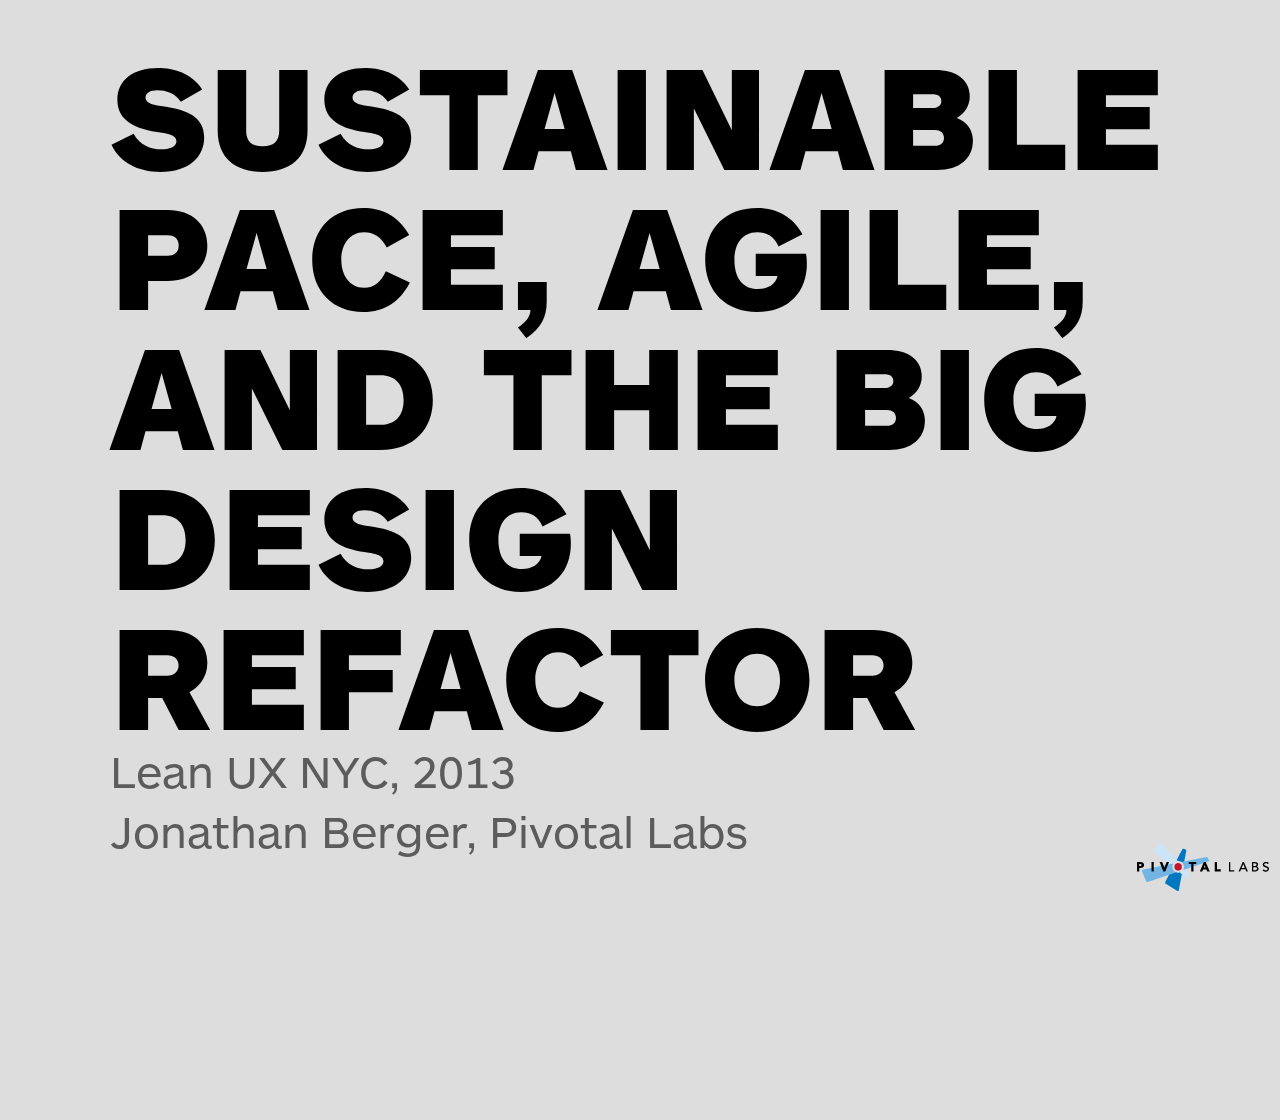
<file: index.html>
<!DOCTYPE html>
<html>
  <head>
    <link href="css/reset.css" rel="stylesheet" />
    <meta charset="utf-8" />
    <meta name="viewport" content="width=1024" />
    <meta name="apple-mobile-web-app-capable" content="yes" />
    <link rel="shortcut icon" href="css/favicon.png" />
    <link rel="apple-touch-icon" href="css/apple-touch-icon.png" />
    <!-- Code Prettifier: -->
<link href="css/highlight.css" type="text/css" rel="stylesheet" />
<script type="text/javascript" src="js/highlight.pack.js"></script>
<script>hljs.initHighlightingOnLoad();</script>

    <link href="css/style.css" rel="stylesheet" />
<link href='http://fonts.googleapis.com/css?family=Open+Sans:300italic,400italic,800italic,300,400,800' rel='stylesheet' type='text/css'>    


  </head>

  <body>
  <div class="fallback-message">
  <p>Your browser <b>doesn't support the features required</b> by impress.js, so you are presented with a simplified version of this presentation.</p>
  <p>For the best experience please use the latest <b>Chrome</b>, <b>Safari</b> or <b>Firefox</b> browser.</p>
  </div>
    <div id="impress">
    <div class='step' >
    
<h1>Sustainable Pace, Agile, and The Big Design Refactor</h1>

<p>Lean UX NYC, 2013</p>

<p>Jonathan Berger, Pivotal Labs</p>
</div>
      <div class='step' >
    
<h1>1. Sustainable Pace</h1>
</div>
      <div class='step' >
    
<h1>Call to arms</h1>
</div>
      <div class='step' >
    
<p>I see many</p>

<h2>unhappy designers</h2>
</div>
      <div class='step' >
    
<p>designers feel</p>

<h2>overwhelmed</h2>
</div>
      <div class='step' >
    
<p>wasn&#39;t agile supposed to be a</p>

<h2>solution?</h2>
</div>
      <div class='step' >
    
<p>instead, designers feel</p>

<h2>rushed</h2>
</div>
      <div class='step' >
    
<p>designers feel</p>

<h2>disempowered</h2>
</div>
      <div class='step' >
    
<p>designers</p>

<h2>billing model</h2>
</div>
      <div class='step' >
    
<!-- ## promises are made

--- -->

<p>options?</p>

<h2>work harder</h2>
</div>
      <div class='step' >
    
<p>work</p>

<h2>longer</h2>
</div>
      <div class='step' >
    
<p>asked to work at someone else&#39;s</p>

<h2>tempo</h2>
</div>
      <div class='step' >
    
<p>this is an</p>

<h2>unwinnable race</h2>
</div>
      <div class='step' >
    </div>
      <div class='step' >
    
<h2>design culture</h2>
</div>
      <div class='step' >
    
<h2>rock star</h2>
</div>
      <div class='step' >
    
<h2>all nighters</h2>
</div>
      <div class='step' >
    
<h2>design-school crit</h2>
</div>
      <div class='step' >
    
<h2>expected to be right</h2>
</div>
      <div class='step' >
    
<h2>expected to be perfect</h2>
</div>
      <div class='step' >
    </div>
      <div class='step' >
    
<h2>sustainable pace</h2>
</div>
      <div class='step' >
    
<h2>constant speed</h2>
</div>
      <div class='step' >
    
<h2>empathy</h2>
</div>
      <div class='step' >
    </div>
      <div class='step' >
    
<h2>call to arms</h2>
</div>
      <div class='step' >
    
<h1>designers should adopt sustainable pace as a value</h1>
</div>
      <div class='step' >
    </div>
      <div class='step' >
    
<h1>2. Agile</h1>
</div>
      <div class='step' >
    
<h2>solution</h2>
</div>
      <div class='step' >
    
<h2>problem</h2>
</div>
      <div class='step' >
    
<h2>Why?</h2>
</div>
      <div class='step' >
    
<h2>similar problems</h2>
</div>
      <div class='step' >
    
<ul>
<li>Sclerosis around processes and tools,</li>
<li>Compulsive (CYA) documentation,</li>
<li>Endless negotiation about targets and deliverables,</li>
<li>A fixation on following old plans in a new situations.</li>
</ul>
</div>
      <div class='step' >
    
<ul>
<li><em>Individuals &amp; interactions</em> over processes &amp; tools</li>
<li><em>Working software</em> over comprehensive documentation</li>
<li><em>Customer collaboration</em> over contract negotiation</li>
<li><em>Responding to change</em> over following a plan</li>
</ul>
</div>
      <div class='step' >
    
<p>instead of</p>

<h2>designers coping with Agile</h2>
</div>
      <div class='step' >
    
<p>why aren&#39;t we asking</p>

<h1>&quot;How can Agile serve designers?&quot;</h1>
</div>
      <div class='step' >
    </div>
      <div class='step' >
    
<h1>3. Big Design Refactor</h1>
</div>
      <div class='step' >
    
<h2>In the beginning...</h2>
</div>
      <div class='step' >
    
<p>There&#39;s a</p>

<h2>visual design system</h2>
</div>
      <div class='step' >
    
<p>Then</p>

<h2>the project goes Agile</h2>
</div>
      <div class='step' >
    
<p>Development solutions</p>

<h2>I.N.V.E.S.T., small pieces</h2>

<p><br />
Design solutions</p>

<h2>Malleable, never done, holistic</h2>
</div>
      <div class='step' >
    
<h2>product iterates</h2>
</div>
      <div class='step' >
    
<h2>degrades under the weight of a thousand tiny changes</h2>
</div>
      <div class='step' >
    
<h2>designers have to play catch-up in a race they can&#39;t win</h2>
</div>
      <div class='step' >
    </div>
      <div class='step' >
    
<h2>Understand and accept</h2>
</div>
      <div class='step' >
    
<h2>this design-system degradation is an affordance of differently-sized design and development cycles</h2>
</div>
      <div class='step'  id=prayer>
    
<h2>Agile Designers Prayer</h2>

<blockquote>
<p>Grant me the serenity</p>

<p>To accept the things I cannot change</p>

<p>The courage to change the things I can</p>

<p>And the wisdom to know the difference</p>
</blockquote>
</div>
      <div class='step' >
    
<h2>Designers need not work at developers tempo</h2>
</div>
      <div class='step' >
    
<h2>stay <em>in-rhythm</em> with development,<br /> not <em>on-pace</em></h2>
</div>
      <div class='step' >
    </div>
      <div class='step' >
    
<h2>Communicate</h2>
</div>
      <div class='step' >
    
<h2>keep an eye on the health of the graphic system</h2>
</div>
      <div class='step' >
    
<h2>manage your design debt</h2>
</div>
      <div class='step' >
    
<h2>How?</h2>

<ul>
<li>Mention that the system is breaking down</li>
<li>Keep solving the tactical problems</li>
<li>keep delivering value</li>
</ul>
</div>
      <div class='step' >
    
<h2>the balance shifts</h2>
</div>
      <div class='step' >
    
<h2>raise the alarm</h2>
</div>
      <div class='step' >
    
<h2>Design retro</h2>
</div>
      <div class='step' >
    
<h2>Do systematic visual Design</h2>
</div>
      <div class='step' >
    
<h2>What DOES THE BIG DESIGN REFACTOR look like?</h2>

<ul>
<li>mostly at whiteboards or Adobe Creative Suite</li>
<li>include product ~4-7x / week</li>
<li>ping development ~1-2x / week to consult on technical implications</li>
</ul>
</div>
      <div class='step' >
    
<h2>Near the end of Big design refactor</h2>

<ul>
<li>deliver a set of user stories accompanied by mockups</li>
<li>It’ll often take an IPM or two to get through all of them</li>
<li>it’s important that they get implemented soon</li>
</ul>
</div>
      <div class='step' >
    
<h2>Costs of delay</h2>

<ul>
<li>Nothing feels more like waste than a heavy investment in design</li>
<li>followed by unacted-upon stories that go stale</li>
<li>This will kill trust between design product (in both directions)</li>
</ul>
</div>
      <div class='step' >
    
<h2>After the Big Design refactor</h2>

<ul>
<li>new design is being built</li>
<li>designers occasionally hop back into Adobe for assets or newly-discovered UX tweaks</li>
<li>most design time is spent pairing with developers</li>
</ul>
</div>
      <div class='step' >
    
<h2>until the next refactor</h2>

<ul>
<li>designers pair on stories, work on design problems revealed by user testing</li>
<li>~66% development and 33% Adobe apps</li>
<li>The debt clock is starting to tick again, and once the pain is noticeable, start making noises</li>
</ul>
</div>
      <div class='step' >
    
<h2>“we’re ok for right now, but we’ll need a design refactor in the next 3-5 weeks”</h2>
</div>
      <div class='step' >
    
<h2>...and the cycle repeats</h2>
</div>
      <div class='step' >
    
<h1>work with the Big Design Refactor, not against it.</h1>
</div>
      <div class='step' >
    </div>
      <div class='step' >
    
<h1>Call to Action</h1>
</div>
      <div class='step' >
    
<h1>Call to Arms</h1>
</div>
      <div class='step' >
    
<h1>Designers should recognize the rhythms and tempos of design and development.</h1>
</div>
      <div class='step' >
    
<h1>Designers should look to agile as a solution, not a problem.</h1>
</div>
      <div class='step' >
    
<h1>Designers should adopt sustainable pace as a value.</h1>
</div>
      <div class='step' >
    </div>
      <div class='step' >
    
<h1>Thank You.</h1>

<ul>
<li>@jonathanpberger on twitter, github, gmail, pivotallabs.com, everywhere.</li>
<li>slides at <a href="http://jonathanpberger.com/talks">http://jonathanpberger.com/talks</a></li>
<li>Thanks to Lane Halley and Giff Constable for feedback on this talk.</li>
</ul>
</div>
      <div class='step' >
    
<script src="js/jquery.js"></script>

<script src="js/impressConsole.js"></script>

<script>
    impressConsole().init();
    // impressConsole().open(); // for console to open automatically
</script>

      </div>
    <script src="js/impress.js"></script>
    <script>impress().init();</script>
  </body>
</html>
</file>
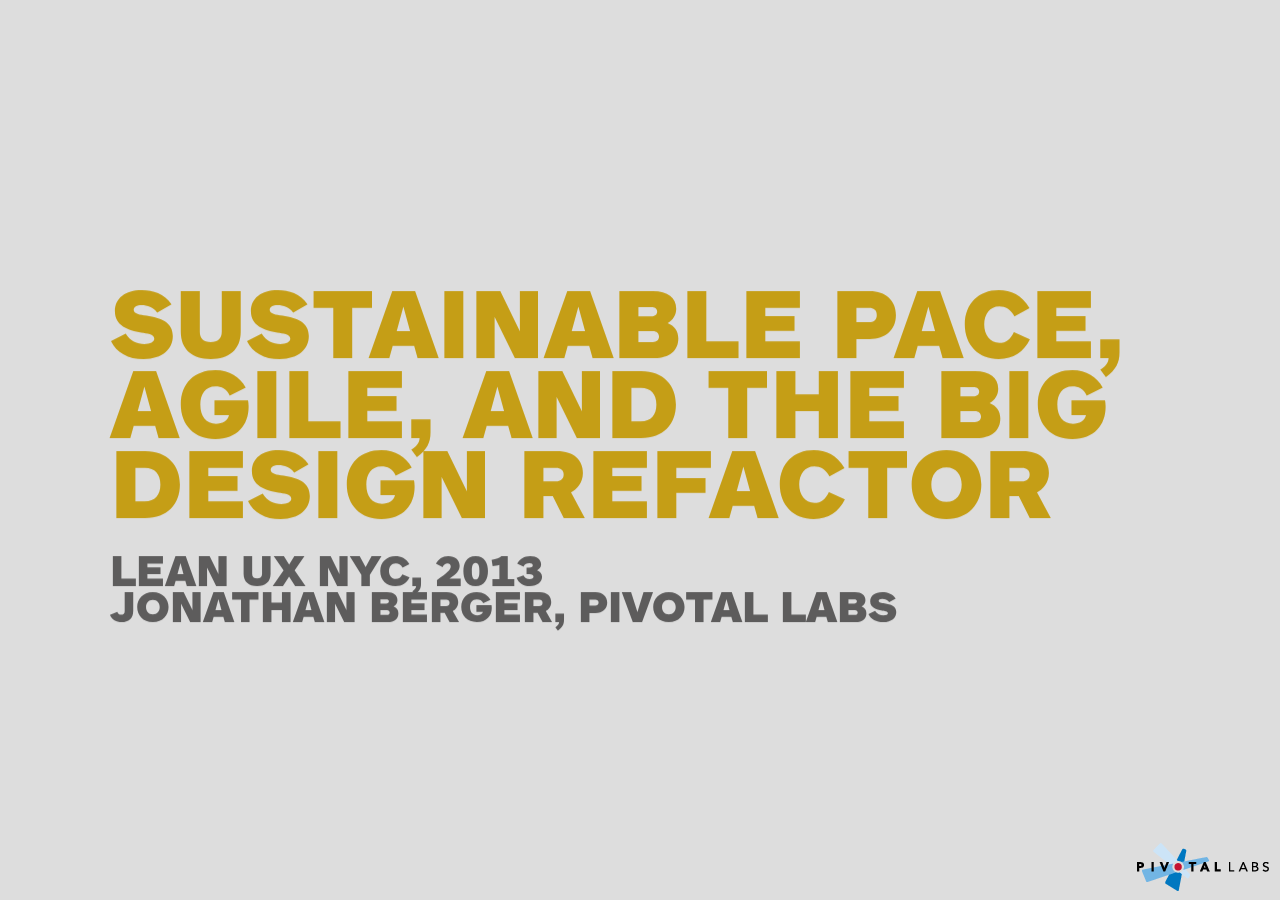
<file: v4/index.html>
<!DOCTYPE html>
<html>
  <head>
    <link href="css/reset.css" rel="stylesheet" />
    <meta charset="utf-8" />
    <meta name="viewport" content="width=1024" />
    <meta name="apple-mobile-web-app-capable" content="yes" />
    <link rel="shortcut icon" href="css/favicon.png" />
    <link rel="apple-touch-icon" href="css/apple-touch-icon.png" />
    <!-- Code Prettifier: -->
<link href="css/highlight.css" type="text/css" rel="stylesheet" />
<script type="text/javascript" src="js/highlight.pack.js"></script>
<script>hljs.initHighlightingOnLoad();</script>

    <link href="css/style.css" rel="stylesheet" />
<!-- <link href='http://fonts.googleapis.com/css?family=Open+Sans:300italic,400italic,800italic,300,400,800' rel='stylesheet' type='text/css'>     -->
<link href='http://fonts.googleapis.com/css?family=Satisfy' rel='stylesheet' type='text/css'>
<link href='http://fonts.googleapis.com/css?family=New+Rocker' rel='stylesheet' type='text/css'>


  </head>

  <body>
  <div class="fallback-message">
  <p>Your browser <b>doesn't support the features required</b> by impress.js, so you are presented with a simplified version of this presentation.</p>
  <p>For the best experience please use the latest <b>Chrome</b>, <b>Safari</b> or <b>Firefox</b> browser.</p>
  </div>
    <div id="impress">
    <div class='step' >
    
<h1>Sustainable Pace, Agile, and The Big Design Refactor</h1>

<p>Lean UX NYC, 2013</p>

<p>Jonathan Berger, Pivotal Labs</p>
</div>
      <div class='step' >
    
<h1>1. Sustainable Pace</h1>
</div>
      <div class='step' >
    
<h1>Call to arms</h1>
</div>
      <div class='step' >
    
<p>I see many</p>

<h2>unhappy designers</h2>
</div>
      <div class='step' >
    
<p>designers feel</p>

<h2>overwhelmed</h2>
</div>
      <div class='step' >
    
<p>wasn&#39;t agile supposed to be a</p>

<h2>solution?</h2>
</div>
      <div class='step' >
    
<p>instead, designers feel</p>

<h2>rushed</h2>
</div>
      <div class='step' >
    
<p>designers feel</p>

<h2>disempowered</h2>
</div>
      <div class='step' >
    
<p>designers</p>

<h2>billing model</h2>
</div>
      <div class='step' >
    
<!-- ## promises are made

--- -->

<p>options?</p>

<h2>work harder</h2>
</div>
      <div class='step' >
    
<p>work</p>

<h2>longer</h2>
</div>
      <div class='step' >
    
<p>asked to work at someone else&#39;s</p>

<h2>tempo</h2>
</div>
      <div class='step' >
    
<p>this is an</p>

<h2>unwinnable race</h2>
</div>
      <div class='step' >
    </div>
      <div class='step' >
    
<h2>design culture</h2>
</div>
      <div class='step' >
    
<h2>rock star</h2>
</div>
      <div class='step' >
    
<h2>all nighters</h2>
</div>
      <div class='step' >
    
<h2>design-school crit</h2>
</div>
      <div class='step' >
    
<h2>expected to be right</h2>
</div>
      <div class='step' >
    
<h2>expected to be perfect</h2>
</div>
      <div class='step' >
    </div>
      <div class='step' >
    
<h2>sustainable pace</h2>
</div>
      <div class='step' >
    
<h2>constant speed</h2>
</div>
      <div class='step' >
    
<h2>empathy</h2>
</div>
      <div class='step' >
    </div>
      <div class='step' >
    
<h2>call to arms</h2>
</div>
      <div class='step' >
    
<h1>designers should adopt sustainable pace as a value</h1>
</div>
      <div class='step' >
    </div>
      <div class='step' >
    
<h1>2. Agile</h1>
</div>
      <div class='step' >
    
<h2>solution</h2>
</div>
      <div class='step' >
    
<h2>problem</h2>
</div>
      <div class='step' >
    
<h2>Why?</h2>
</div>
      <div class='step' >
    
<h2>similar problems</h2>
</div>
      <div class='step' >
    
<ul>
<li>Sclerosis around processes and tools,</li>
<li>Compulsive (CYA) documentation,</li>
<li>Endless negotiation about targets and deliverables,</li>
<li>A fixation on following old plans in a new situations.</li>
</ul>
</div>
      <div class='step' >
    
<ul>
<li><em>Individuals &amp; interactions</em> over processes &amp; tools</li>
<li><em>Working software</em> over comprehensive documentation</li>
<li><em>Customer collaboration</em> over contract negotiation</li>
<li><em>Responding to change</em> over following a plan</li>
</ul>
</div>
      <div class='step' >
    
<p>instead of</p>

<h2>designers coping with Agile</h2>
</div>
      <div class='step' >
    
<p>why aren&#39;t we asking</p>

<h1>&quot;How can Agile serve designers?&quot;</h1>
</div>
      <div class='step' >
    </div>
      <div class='step' >
    
<h1>3. Big Design Refactor</h1>
</div>
      <div class='step' >
    
<h2>In the beginning...</h2>
</div>
      <div class='step' >
    
<p>There&#39;s a</p>

<h2>visual design system</h2>
</div>
      <div class='step' >
    
<p>Then</p>

<h2>the project goes Agile</h2>
</div>
      <div class='step' >
    
<p>Development solutions</p>

<h2>I.N.V.E.S.T., small pieces</h2>

<p><br />
Design solutions</p>

<h2>Malleable, never done, holistic</h2>
</div>
      <div class='step' >
    
<h2>product iterates</h2>
</div>
      <div class='step' >
    
<h2>degrades under the weight of a thousand tiny changes</h2>
</div>
      <div class='step' >
    
<h2>designers have to play catch-up in a race they can&#39;t win</h2>
</div>
      <div class='step' >
    </div>
      <div class='step' >
    
<h2>Understand and accept</h2>
</div>
      <div class='step' >
    
<h2>this design-system degradation is an affordance of differently-sized design and development cycles</h2>
</div>
      <div class='step'  id=prayer>
    
<h2>Agile Designers Prayer</h2>

<blockquote>
<p>Grant me the serenity</p>

<p>To accept the things I cannot change</p>

<p>The courage to change the things I can</p>

<p>And the wisdom to know the difference</p>
</blockquote>
</div>
      <div class='step' >
    
<h2>Designers need not work at developers tempo</h2>
</div>
      <div class='step' >
    
<h2>stay <em>in-rhythm</em> with development,<br /> not <em>on-pace</em></h2>
</div>
      <div class='step' >
    </div>
      <div class='step' >
    
<h2>Communicate</h2>
</div>
      <div class='step' >
    
<h2>keep an eye on the health of the graphic system</h2>
</div>
      <div class='step' >
    
<h2>manage your design debt</h2>
</div>
      <div class='step' >
    
<h2>How?</h2>

<ul>
<li>Mention that the system is breaking down</li>
<li>Keep solving the tactical problems</li>
<li>keep delivering value</li>
</ul>
</div>
      <div class='step' >
    
<h2>the balance shifts</h2>
</div>
      <div class='step' >
    
<h2>raise the alarm</h2>
</div>
      <div class='step' >
    
<h2>Design retro</h2>
</div>
      <div class='step' >
    
<h2>Do systematic visual Design</h2>
</div>
      <div class='step' >
    
<h2>What DOES THE BIG DESIGN REFACTOR look like?</h2>

<ul>
<li>mostly at whiteboards or Adobe Creative Suite</li>
<li>include product ~4-7x / week</li>
<li>ping development ~1-2x / week to consult on technical implications</li>
</ul>
</div>
      <div class='step' >
    
<h2>Near the end of Big design refactor</h2>

<ul>
<li>deliver a set of user stories accompanied by mockups</li>
<li>It’ll often take an IPM or two to get through all of them</li>
<li>it’s important that they get implemented soon</li>
</ul>
</div>
      <div class='step' >
    
<h2>Costs of delay</h2>

<ul>
<li>Nothing feels more like waste than a heavy investment in design</li>
<li>followed by unacted-upon stories that go stale</li>
<li>This will kill trust between design product (in both directions)</li>
</ul>
</div>
      <div class='step' >
    
<h2>After the Big Design refactor</h2>

<ul>
<li>new design is being built</li>
<li>designers occasionally hop back into Adobe for assets or newly-discovered UX tweaks</li>
<li>most design time is spent pairing with developers</li>
</ul>
</div>
      <div class='step' >
    
<h2>until the next refactor</h2>

<ul>
<li>designers pair on stories, work on design problems revealed by user testing</li>
<li>~66% development and 33% Adobe apps</li>
<li>The debt clock is starting to tick again, and once the pain is noticeable, start making noises</li>
</ul>
</div>
      <div class='step' >
    
<h2>“we’re ok for right now, but we’ll need a design refactor in the next 3-5 weeks”</h2>
</div>
      <div class='step' >
    
<h2>...and the cycle repeats</h2>
</div>
      <div class='step' >
    
<h1>work with the Big Design Refactor, not against it.</h1>
</div>
      <div class='step' >
    </div>
      <div class='step' >
    
<h1>Call to Action</h1>
</div>
      <div class='step' >
    
<h1>Call to Arms</h1>
</div>
      <div class='step' >
    
<h1>Designers should recognize the rhythms and tempos of design and development.</h1>
</div>
      <div class='step' >
    
<h1>Designers should look to agile as a solution, not a problem.</h1>
</div>
      <div class='step' >
    
<h1>Designers should adopt sustainable pace as a value.</h1>
</div>
      <div class='step' >
    </div>
      <div class='step' >
    
<h1>Thank You.</h1>

<ul>
<li>@jonathanpberger on twitter, github, gmail, pivotallabs.com, everywhere.</li>
<li>slides at <a href="http://jonathanpberger.com/talks">http://jonathanpberger.com/talks</a></li>
<li>Thanks to Lane Halley and Giff Constable for feedback on this talk.</li>
</ul>

      </div>
    <script src="js/impress.js"></script>
    <script>impress().init();</script>
  </body>
</html>
</file>
<file: css/highlight.css>
/*

github.com style (c) Vasily Polovnyov <vast@whiteants.net>

*/

pre code {
  display: block; padding: 0.5em;
  color: #333;
  background: #f8f8ff
}

pre .comment,
pre .template_comment,
pre .diff .header,
pre .javadoc {
  color: #998;
  font-style: italic
}

pre .keyword,
pre .css .rule .keyword,
pre .winutils,
pre .javascript .title,
pre .nginx .title,
pre .subst,
pre .request,
pre .status {
  color: #333;
  font-weight: bold
}

pre .number,
pre .hexcolor,
pre .ruby .constant {
  color: #099;
}

pre .string,
pre .tag .value,
pre .phpdoc,
pre .tex .formula {
  color: #d14
}

pre .title,
pre .id {
  color: #900;
  font-weight: bold
}

pre .javascript .title,
pre .lisp .title,
pre .clojure .title,
pre .subst {
  font-weight: normal
}

pre .class .title,
pre .haskell .type,
pre .vhdl .literal,
pre .tex .command {
  color: #458;
  font-weight: bold
}

pre .tag,
pre .tag .title,
pre .rules .property,
pre .django .tag .keyword {
  color: #000080;
  font-weight: normal
}

pre .attribute,
pre .variable,
pre .lisp .body {
  color: #008080
}

pre .regexp {
  color: #009926
}

pre .class {
  color: #458;
  font-weight: bold
}

pre .symbol,
pre .ruby .symbol .string,
pre .lisp .keyword,
pre .tex .special,
pre .prompt {
  color: #990073
}

pre .built_in,
pre .lisp .title,
pre .clojure .built_in {
  color: #0086b3
}

pre .preprocessor,
pre .pi,
pre .doctype,
pre .shebang,
pre .cdata {
  color: #999;
  font-weight: bold
}

pre .deletion {
  background: #fdd
}

pre .addition {
  background: #dfd
}

pre .diff .change {
  background: #0086b3
}

pre .chunk {
  color: #aaa
}
</file>
<file: css/style.css>
@font-face {
    font-family: "Ars";
	src: url('../fonts/ARSMaquette-Black.otf');
    font-weight: bold;
}

@font-face {
    font-family: "Ars";
    src: url('../fonts/ARSMaquette-Regular.otf');
}

@font-face {
    font-family: "Ars";
    src:      url('../fonts/ARSMaquette-RegularItalic.otf');
    font-style: italic;
}

@font-face {
    font-family: "Ars";
    src: url('../fonts/ARSMaquette-BlackItalic.otf');
    font-weight: bold;
    font-style: italic;
}
/*@font-face
{
font-family: Ars;
src: 
	 url('../fonts/ARSMaquette-Bold.otf');
     url('../fonts/ARSMaquette-BoldItalic.otf'),
     url('../fonts/ARSMaquette-Light.otf'),
     url('../fonts/ARSMaquette-LightItalic.otf'),
     url('../fonts/ARSMaquette-Medium.otf'),
     url('../fonts/ARSMaquette-MediumItalic.otf'),


}
*/
.red {
  color: rgb(185, 0, 32);
}

.blue {
  color: rgb(109, 153, 211);
}

.yellow {
  color: rgb(197, 158, 22);
}

.light-gray {
  color: rgb(221, 221, 221);
}

.deep-gray {
  color: rgb(93, 92, 92);
}

h5 {
	background-color: rgb(185, 0, 32);
	color: white;
	
}

/*########## JPB above ############*/


html {
	overflow: hidden;
}

body {
	font-family: 'Ars', 'Open Sans', sans-serif;
	line-height: .8;
	font-size: 45px;
  color: rgb(93, 92, 92);
}

body {
	min-height: 740px;
	background: -moz-radial-gradient(50% 50%, farthest-side, #fff, #efefef);
	background: -webkit-gradient(radial, 50% 50%, 250, 50% 50%, 750, from(#fff), to(#efefef));
	background: -ms-radial-gradient(rgb(240, 240, 240), rgb(190, 190, 190));
	background: -o-radial-gradient(rgb(240, 240, 240), rgb(190, 190, 190));
	background: radial-gradient(rgb(240, 240, 240), rgb(190, 190, 190));
	background-color: rgb(221, 221, 221);
	background-image: url('../images/pivotal_logo.png');
	background-repeat: no-repeat;
	background-position: 99% 99%;
	pointer-events: none;	/* Fix Body Click */
}

.step {
	width: 1060px;
	padding: 40px 0;
	-webkit-box-sizing: border-box;
	-moz-box-sizing: border-box;
	-ms-box-sizing: border-box;
	-o-box-sizing: border-box;
	box-sizing: border-box;
	-webkit-transition: opacity 1s;
	-moz-transition: opacity 1s;
	-ms-transition: opacity 1s;
	-o-transition: opacity 1s;
	transition: opacity 1s;
}

.impress-enabled .step {
	margin: 0;
	opacity: 0.3;
	-webkit-transition: opacity 1s;
	-moz-transition: opacity 1s;
	-ms-transition: opacity 1s;
	-o-transition: opacity 1s;
	transition: opacity 1s;
}

.step:not(.active) {
	opacity: 0.0;
}

.impress-enabled .step.active {
	opacity: 1
}

strong {
	font-weight: 800;
	font-weight: bold
}

em {
	font-style: italic;
}

h1, h2 {
	font-weight: normal;
}

h1 {
  font-weight: 900;
  font-weight: bold;
  font-size: 150px;
  line-height: 140px;
  letter-spacing: 1px;
  text-transform: uppercase;
  color: rgb(0, 0, 0);
}

strong, 
h2 {
/*  was h1*/
  font-weight: 900;
  font-weight: bold;
  font-size: 96px;
  line-height: 96px;
  letter-spacing: 1px;
  text-transform: uppercase;
  color: rgb(197, 158, 22);
}

em, 
h3 {
  
/*  was h2*/
	font-weight: 900;
		font-weight: bold;
	letter-spacing: .05em;
	text-transform: uppercase;
	line-height: 48px;
	margin: 10px 0;
	font-size: 48px;
  color: rgb(109, 153, 211);
/*  font-size: 2em;
  line-height: 1em;
*/}

li > strong,
li > p > strong {
  font-weight: bold;
  font-family: 'Ars', 'Open Sans', sans-serif;
	line-height: .8;
	font-size: 45px;
  color: rgb(93, 92, 92);
}

li > em,
li > p > em {
  font-style: italic;
  font-family: 'Ars', 'Open Sans', sans-serif;
	line-height: .8;
	font-size: 45px;
  color: rgb(93, 92, 92);
}

h3 {
	font-weight: 400;
		font-weight: normal;
/*  letter-spacing: .1em;*/
/*  text-transform: uppercase;*/
  font-style: italic;
	line-height: 48px;
	margin: 10px 0;
	font-size: 48px;
  color: rgb(185, 0, 32);
/*  line-height: 1em;
*/}

.light {
	font-weight: 300;
	letter-spacing: .1em;
}

blockquote {
	text-align: justify;
	font-weight: 300;
	font-style: italic;
	line-height: 1.4;
	margin: 20px 0;
	padding: 10px 0;
	border-top: 1px solid #aaa;
	border-bottom: 1px solid #aaa;
	width: 1060px;
}

table {
	width:100%;
}
.present a {
	pointer-events: auto;	/* Enable Click on link */
}

a {
	pointer-events: none;	/* Fix Body Click */
	color: inherit;
	text-decoration: none;
	text-shadow: -1px -1px 2px rgba(100,100,100,0.9);
	-webkit-transition: 0.5s;
	-moz-transition: 0.5s;
	-ms-transition: 0.5s;
	-o-transition: 0.5s;
	transition: 0.5s;
	font-weight:bold;
}

a:hover {
	color: #333;
	text-shadow: -1px -1px 2px rgba(100,100,100,0.5);
}

p {
	font-weight: 400;
	line-height: 60px;
}

ol {
	margin: 20px 0 20px 70px;
}

ul {
	margin: 20px 0 20px 50px;
}

li {
	margin: 10px 0;
	line-height: 50px;
/*	list-style: none;*/
}

td,th {
	vertical-align: top;
	line-height: 44px;
}

.fallback-message {
	font-family: sans-serif;
	line-height: 1.3;
	width: 780px;
	padding: 10px 10px 0;
	margin: 20px auto;
	border: 1px solid #E4C652;
	border-radius: 10px;
	background: #EEDC94;
}

.fallback-message p {
	margin-bottom: 10px;
}

.impress-supported .fallback-message {
	display: none;
}

span,strong {
	-webkit-transition: 0.5s;
	-moz-transition: 0.5s;
	-ms-transition: 0.5s;
	-o-transition: 0.5s;
	transition: 0.5s;
	display: inline-block;
}

.present .positioning {
	-webkit-transform: translateY(-10px);
	-moz-transform: translateY(-10px);
	-ms-transform: translateY(-10px);
	-o-transform: translateY(-10px);
	transform: translateY(-10px);
}

.present .rotating {
	-webkit-transform: rotate(-10deg);
	-moz-transform: rotate(-10deg);
	-ms-transform: rotate(-10deg);
	-o-transform: rotate(-10deg);
	transform: rotate(-10deg);
	-webkit-transition-delay: 0.25s;
	-moz-transition-delay: 0.25s;
	-ms-transition-delay: 0.25s;
	-o-transition-delay: 0.25s;
	transition-delay: 0.25s;
}

.present .scaling {
	-webkit-transform: scale(0.7);
	-moz-transform: scale(0.7);
	-ms-transform: scale(0.7);
	-o-transform: scale(0.7);
	transform: scale(0.7);
	-webkit-transition-delay: 0.5s;
	-moz-transition-delay: 0.5s;
	-ms-transition-delay: 0.5s;
	-o-transition-delay: 0.5s;
	transition-delay: 0.5s;
}
</file>
<file: v4/css/highlight.css>
/*

github.com style (c) Vasily Polovnyov <vast@whiteants.net>

*/

pre code {
  display: block; padding: 0.5em;
  color: #333;
  background: #f8f8ff
}

pre .comment,
pre .template_comment,
pre .diff .header,
pre .javadoc {
  color: #998;
  font-style: italic
}

pre .keyword,
pre .css .rule .keyword,
pre .winutils,
pre .javascript .title,
pre .nginx .title,
pre .subst,
pre .request,
pre .status {
  color: #333;
  font-weight: bold
}

pre .number,
pre .hexcolor,
pre .ruby .constant {
  color: #099;
}

pre .string,
pre .tag .value,
pre .phpdoc,
pre .tex .formula {
  color: #d14
}

pre .title,
pre .id {
  color: #900;
  font-weight: bold
}

pre .javascript .title,
pre .lisp .title,
pre .clojure .title,
pre .subst {
  font-weight: normal
}

pre .class .title,
pre .haskell .type,
pre .vhdl .literal,
pre .tex .command {
  color: #458;
  font-weight: bold
}

pre .tag,
pre .tag .title,
pre .rules .property,
pre .django .tag .keyword {
  color: #000080;
  font-weight: normal
}

pre .attribute,
pre .variable,
pre .lisp .body {
  color: #008080
}

pre .regexp {
  color: #009926
}

pre .class {
  color: #458;
  font-weight: bold
}

pre .symbol,
pre .ruby .symbol .string,
pre .lisp .keyword,
pre .tex .special,
pre .prompt {
  color: #990073
}

pre .built_in,
pre .lisp .title,
pre .clojure .built_in {
  color: #0086b3
}

pre .preprocessor,
pre .pi,
pre .doctype,
pre .shebang,
pre .cdata {
  color: #999;
  font-weight: bold
}

pre .deletion {
  background: #fdd
}

pre .addition {
  background: #dfd
}

pre .diff .change {
  background: #0086b3
}

pre .chunk {
  color: #aaa
}
</file>
<file: v4/css/style.css>
/*#prayer h2 {
	font-family: 'New Rocker', cursive;
	text-transform: uppercase;
}

#prayer {
	font-family: 'Satisfy', cursive;
}

*/
@font-face {
    font-family: "Ars";
	src: url('../../fonts/ARSMaquette-Black.otf');
    font-weight: bold;
}

@font-face {
    font-family: "Ars";
    src: url('../../fonts/ARSMaquette-Regular.otf');
}

@font-face {
    font-family: "Ars";
    src:      url('../../fonts/ARSMaquette-RegularItalic.otf');
    font-style: italic;
}

@font-face {
    font-family: "Ars";
    src: url('../../fonts/ARSMaquette-BlackItalic.otf');
    font-weight: bold;
    font-style: italic;
}
/*@font-face
{
font-family: Ars;
src: 
	 url('../fonts/ARSMaquette-Bold.otf');
     url('../fonts/ARSMaquette-BoldItalic.otf'),
     url('../fonts/ARSMaquette-Light.otf'),
     url('../fonts/ARSMaquette-LightItalic.otf'),
     url('../fonts/ARSMaquette-Medium.otf'),
     url('../fonts/ARSMaquette-MediumItalic.otf'),


}
*/
.red {
  color: rgb(185, 0, 32);
}

.blue {
  color: rgb(109, 153, 211);
}

.yellow {
  color: rgb(197, 158, 22);
}

.light-gray {
  color: rgb(221, 221, 221);
}

.deep-gray {
  color: rgb(93, 92, 92);
}

/*########## JPB above ############*/


html {
	overflow: hidden;
}

body {
	font-family: 'Ars', 'Open Sans', sans-serif;
	line-height: .8;
	font-size: 45px;
  	color: rgb(93, 92, 92);
	font-weight: bold;
	text-transform: uppercase;
}

body {
	min-height: 740px;
	background: -moz-radial-gradient(50% 50%, farthest-side, #fff, #efefef);
	background: -webkit-gradient(radial, 50% 50%, 250, 50% 50%, 750, from(#fff), to(#efefef));
	background: -ms-radial-gradient(rgb(240, 240, 240), rgb(190, 190, 190));
	background: -o-radial-gradient(rgb(240, 240, 240), rgb(190, 190, 190));
	background: radial-gradient(rgb(240, 240, 240), rgb(190, 190, 190));
	background-color: rgb(221, 221, 221);
	background-image: url('../../images/pivotal_logo.png');
	background-repeat: no-repeat;
	background-position: 99% 99%;
	pointer-events: none;	/* Fix Body Click */
}

.step {
	width: 1060px;
	padding: 40px 0;
	-webkit-box-sizing: border-box;
	-moz-box-sizing: border-box;
	-ms-box-sizing: border-box;
	-o-box-sizing: border-box;
	box-sizing: border-box;
	-webkit-transition: opacity 1s;
	-moz-transition: opacity 1s;
	-ms-transition: opacity 1s;
	-o-transition: opacity 1s;
	transition: opacity 1s;
}

.impress-enabled .step {
	margin: 0;
	opacity: 0.3;
	-webkit-transition: opacity 1s;
	-moz-transition: opacity 1s;
	-ms-transition: opacity 1s;
	-o-transition: opacity 1s;
	transition: opacity 1s;
}

.step:not(.active) {
	opacity: 0.0;
}

.impress-enabled .step.active {
	opacity: 1
}

strong {
	font-weight: 800;
	font-weight: bold
}

em {
	font-style: italic;
}

h1 {
	font-weight: bold;
	font-size: 100px;
	line-height: 80px;
	letter-spacing: 0px;
	text-transform: uppercase;
	color: rgb(197, 158, 22);
	margin-bottom: 3%;
}

h2 {
	font-weight: bold;
	text-transform: uppercase;
	line-height: 72px;
	margin: 10px 0;
	font-size: 72px;
    color: rgb(109, 153, 211);
}

h3 {
	font-weight: normal;
  	font-style: italic;
	line-height: 48px;
	margin: 10px 0;
	font-size: 48px;
    color: rgb(185, 0, 32);
}

.light {
	font-weight: 300;
	letter-spacing: .1em;
}

blockquote {
	text-align: justify;
	font-weight: 300;
	font-style: italic;
	line-height: 1.4;
	margin: 20px 0;
	padding: 10px 0;
	border-top: 1px solid #aaa;
	border-bottom: 1px solid #aaa;
	width: 1060px;
}

table {
	width:100%;
}
.present a {
	pointer-events: auto;	/* Enable Click on link */
}

a {
	pointer-events: none;	/* Fix Body Click */
	color: inherit;
	text-decoration: none;
/*	border-bottom: 2px solid rgb(93, 92, 92);*/
/*	padding-bottom: 0.1%;*/
/*	text-shadow: -1px -1px 2px rgba(100,100,100,0.9);*/
	font-style: italic;
	-webkit-transition: 0.5s;
	-moz-transition: 0.5s;
	-ms-transition: 0.5s;
	-o-transition: 0.5s;
	transition: 0.5s;
	font-weight: bold;
}

a:hover {
	color: #333;
	text-shadow: -1px -1px 2px rgba(100,100,100,0.5);
}

p {
/*	font-weight: 400;
	line-height: 60px; */
/*	text-transform: uppercase;*/
	font-weight: bold;
}

ol {
	margin: 20px 0 20px 70px;
}

ul {
	margin: 20px 0 20px 50px;
}

li {
	margin: 10px 0;
	line-height: 50px;
/*	list-style: none;*/
}

td,th {
	vertical-align: top;
	line-height: 44px;
}

.fallback-message {
	font-family: sans-serif;
	line-height: 1.3;
	width: 780px;
	padding: 10px 10px 0;
	margin: 20px auto;
	border: 1px solid #E4C652;
	border-radius: 10px;
	background: #EEDC94;
}

.fallback-message p {
	margin-bottom: 10px;
}

.impress-supported .fallback-message {
	display: none;
}

span,strong {
	-webkit-transition: 0.5s;
	-moz-transition: 0.5s;
	-ms-transition: 0.5s;
	-o-transition: 0.5s;
	transition: 0.5s;
	display: inline-block;
}

.present .positioning {
	-webkit-transform: translateY(-10px);
	-moz-transform: translateY(-10px);
	-ms-transform: translateY(-10px);
	-o-transform: translateY(-10px);
	transform: translateY(-10px);
}

.present .rotating {
	-webkit-transform: rotate(-10deg);
	-moz-transform: rotate(-10deg);
	-ms-transform: rotate(-10deg);
	-o-transform: rotate(-10deg);
	transform: rotate(-10deg);
	-webkit-transition-delay: 0.25s;
	-moz-transition-delay: 0.25s;
	-ms-transition-delay: 0.25s;
	-o-transition-delay: 0.25s;
	transition-delay: 0.25s;
}

.present .scaling {
	-webkit-transform: scale(0.7);
	-moz-transform: scale(0.7);
	-ms-transform: scale(0.7);
	-o-transform: scale(0.7);
	transform: scale(0.7);
	-webkit-transition-delay: 0.5s;
	-moz-transition-delay: 0.5s;
	-ms-transition-delay: 0.5s;
	-o-transition-delay: 0.5s;
	transition-delay: 0.5s;
}
</file>
